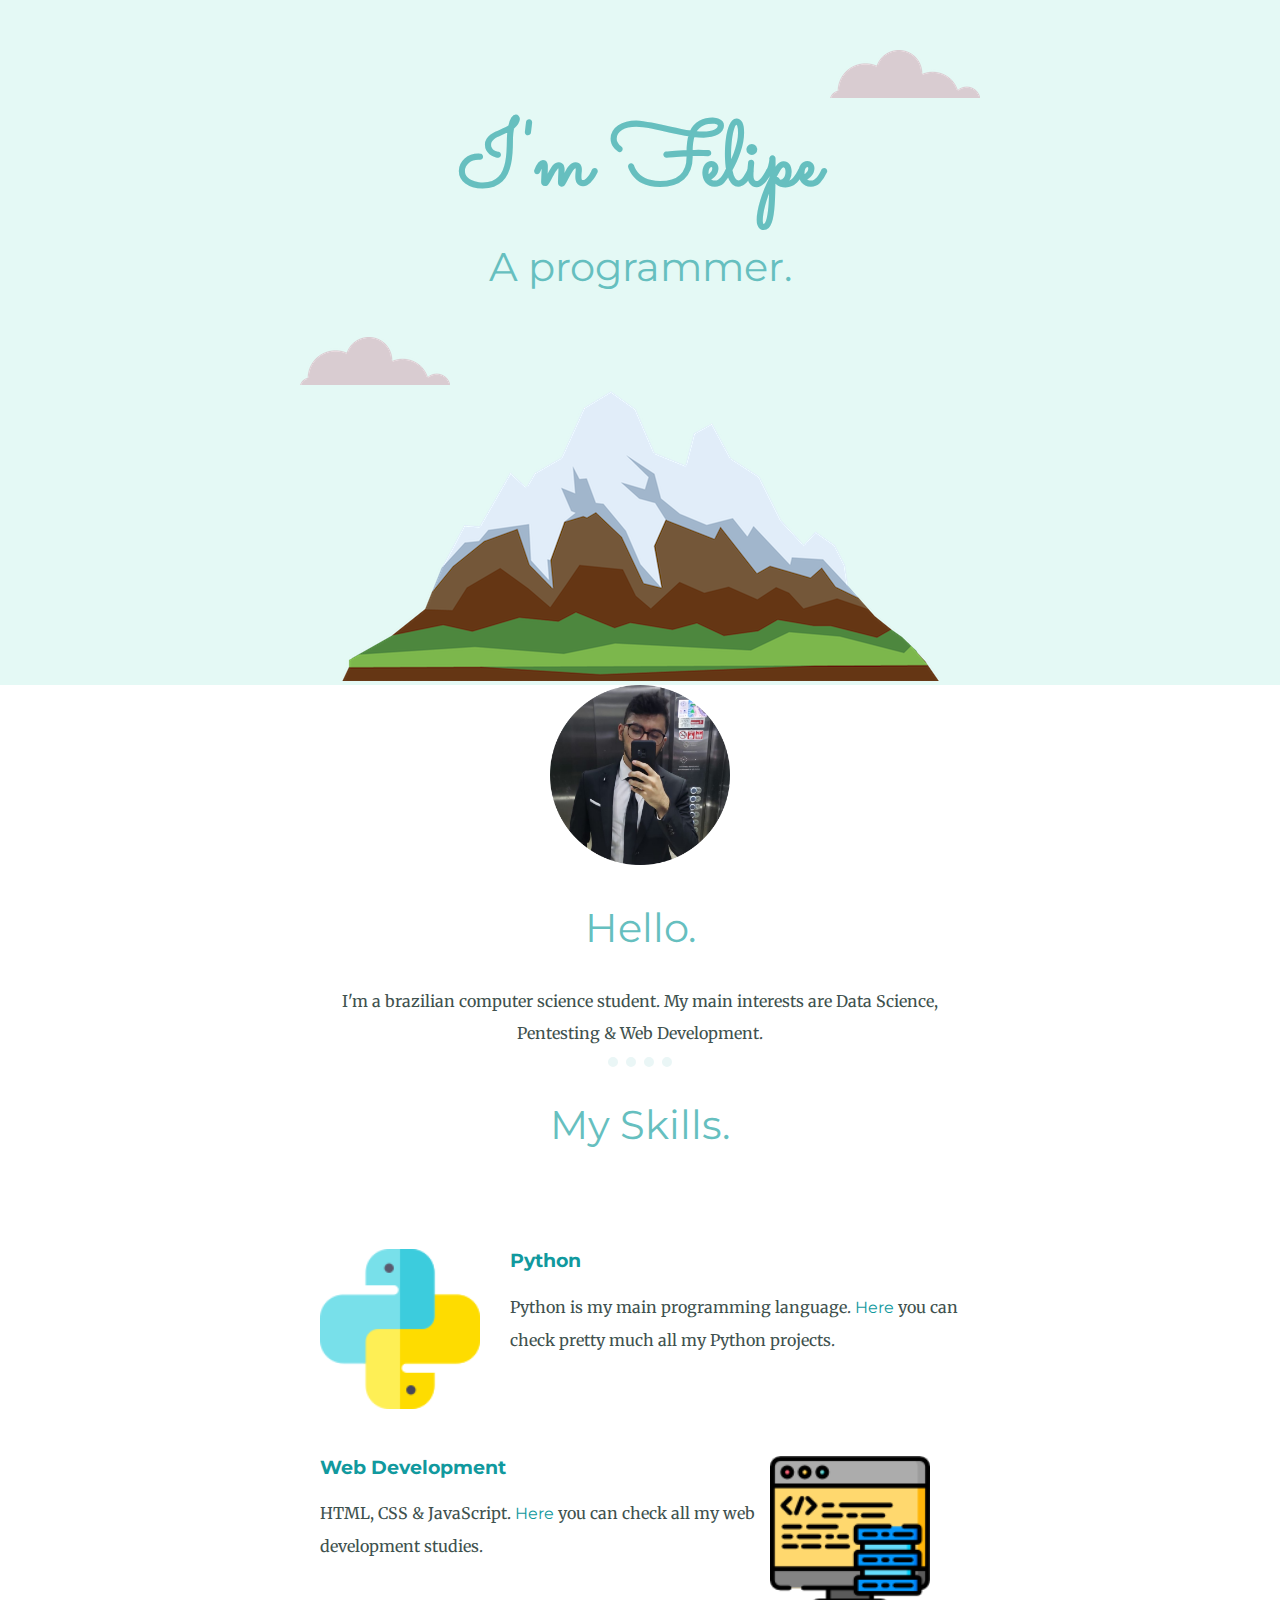
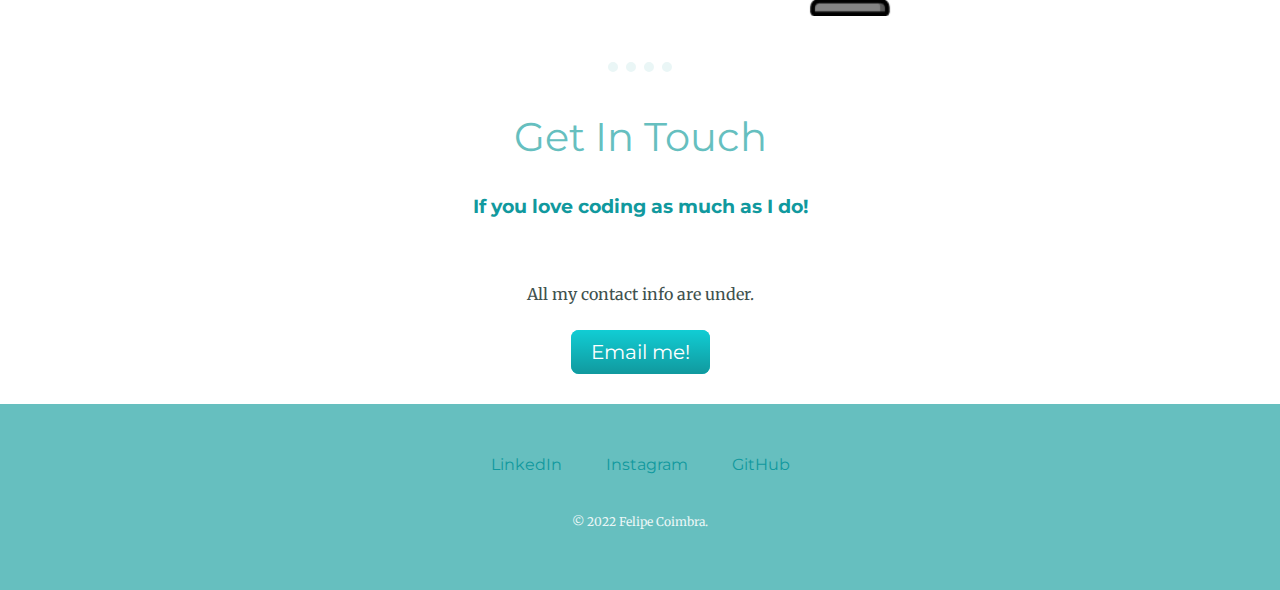
<file: CSS - My Site/index.html>
<!DOCTYPE html>
<html lang="en">
<head>
    <meta charset="UTF-8">
    <meta http-equiv="X-UA-Compatible" content="IE=edge">
    <meta name="viewport" content="width=device-width, initial-scale=1.0">
    <title>Felipe Coimbra</title>
    <link rel="stylesheet" href="styles.css">
    <link rel="shortcut icon" href="favicon.ico" type="image/x-icon">
    <link rel="preconnect" href="https://fonts.googleapis.com">
    <link rel="preconnect" href="https://fonts.gstatic.com" crossorigin>
    <link href="https://fonts.googleapis.com/css2?family=Merriweather&family=Montserrat:ital,wght@1,300&family=Sacramento&display=swap" rel="stylesheet">
</head>
<body>
    <div class="topcontainer">
        <img src="images/cloud.png" alt="cloud-img" class="top-cloud">
        <h1> I'm Felipe</h1>
        <h2>A programmer.</h2>
        <img src="images/cloud.png" alt="cloud-img" class="bottom-cloud">
        <img src="images/mountain.png" alt="cloud-img">
    </div>
    <div class="middle-container">
        <div class="profile">
          <img src="images\fotinha-modified.png" alt="Profile Photo" class="profile-picture">
          <h2>Hello.</h2>
          <p class="description">
            I'm a brazilian computer science  student. My main interests are Data Science, Pentesting & Web Development.</p>
        </div>
        <hr>
        <div class="skills">
          <h2>My Skills.</h2>
          <div class="skill-row">
            <img class="python-image" src="images\python (2).png" alt="python-logo">
            <h3>Python</h3>
            <p>Python is my main programming language. <a href="https://github.com/HiIamZeref/100-Days-of-Python">Here</a> you can check pretty much all my Python projects.</p>
          </div>
          <div class="skill-row">
            <img class="web-image" src="images\data.png" alt="">
            <h3>Web Development</h3>
            <p>HTML, CSS & JavaScript. <a href="https://github.com/HiIamZeref/WebDevelopment">Here</a> you can check all my web development studies.</p>
          </div>
        </div>
        <hr>
        <div class="contact-me">
          <h2>Get In Touch</h2>
          <h3>If you love coding as much as I do!</h3>
          <p class="contact-msg">All my contact info are under.</p>
          <a class="btn" href="mailto:felipegabycoimbra@hotmail.com">Email me!</a>
        </div>
      </div>
      
      
      <div class="bottom-container">
        <a class="footer-link" href="https://www.linkedin.com/in/felipe-coimbra13/">LinkedIn</a>
        <a class="footer-link" href="https://www.instagram.com/felipegcoimbra/">Instagram</a>
        <a class="footer-link" href="https://github.com/HiIamZeref">GitHub</a>
        <p class="copyright">© 2022 Felipe Coimbra.</p>
      </div>
    
</body>
</html>
</file>
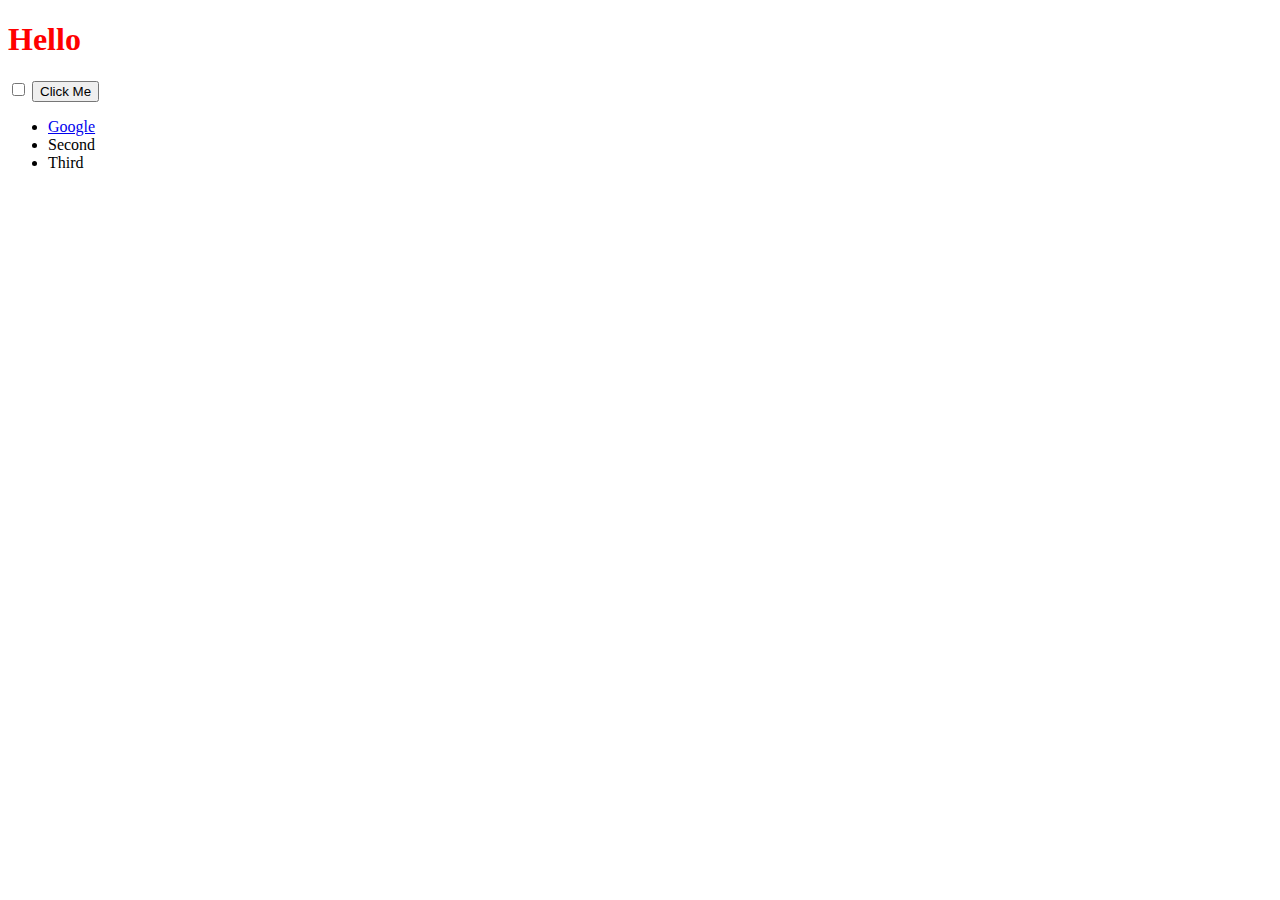
<file: Section 7 - DOM/DOM Challenge Starting Files/index.html>
<!DOCTYPE html>
<html lang="en" dir="ltr">
  <head>
    <meta charset="utf-8">
    <title>My Website</title>
    <link rel="stylesheet" href="styles.css">

  </head>
  <body>

    <h1>Hello</h1>

    <input type="checkbox">

    <button style=":active color:red;">Click Me</button>

    <ul>
      <li class="list">
        <a href="https://www.google.com">Google</a>
      </li>
      <li class="list">Second</li>
      <li class="list">Third</li>
    </ul>

  </body>

</html>
</file>
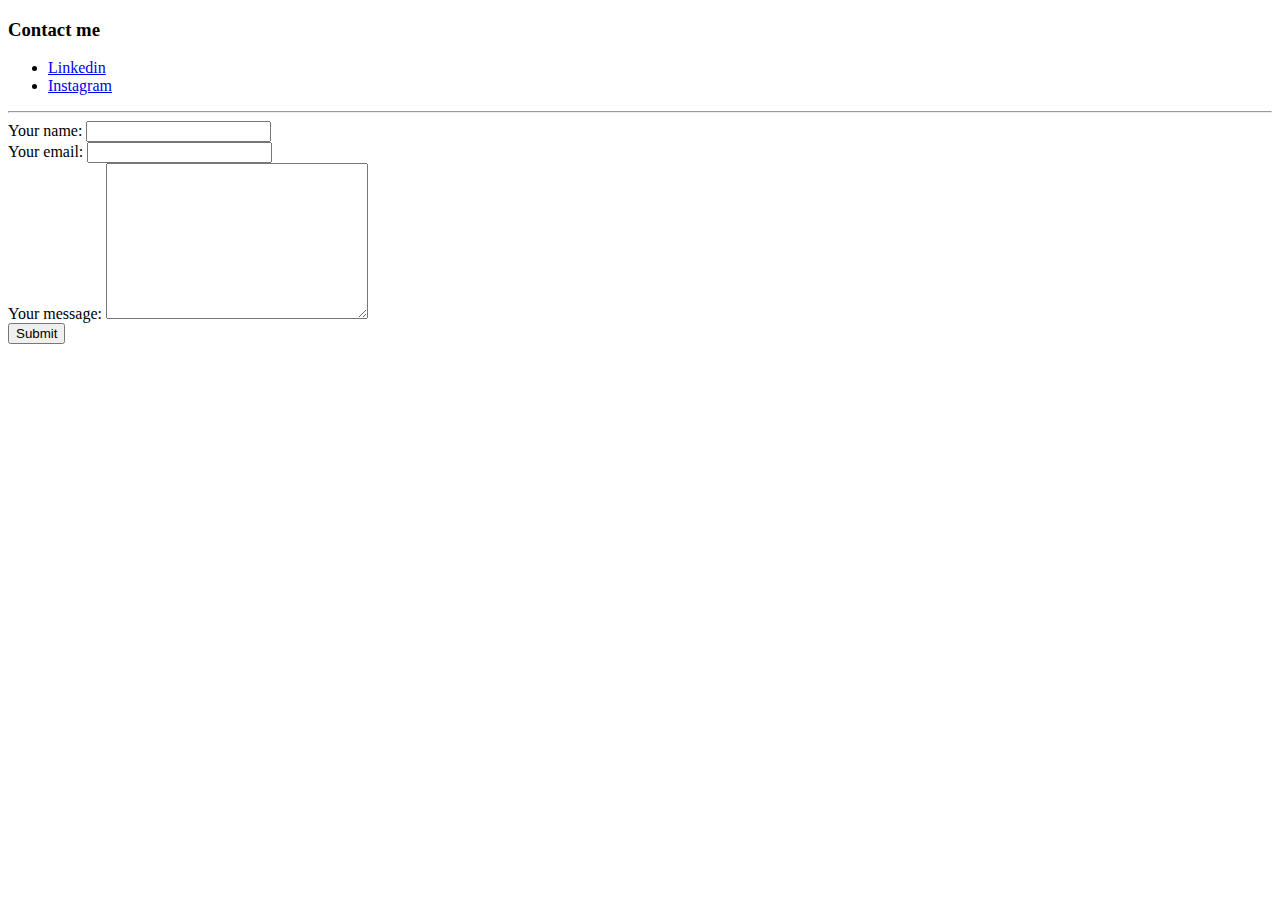
<file: HTML - Personal Site (Introduction & Intermediate)/contact.html>
<!DOCTYPE html>
<html lang="en">
<head>
    <meta charset="UTF-8">
    <meta http-equiv="X-UA-Compatible" content="IE=edge">
    <meta name="viewport" content="width=device-width, initial-scale=1.0">
    <title>My Contact</title>
</head>
<body>
    <h3>Contact me</h3>
    <ul>
        <li><a href="https://www.linkedin.com/in/felipe-coimbra13/">Linkedin</a></li>
        <li><a href="https://www.instagram.com/felipegcoimbra/">Instagram</a></li>
    </ul>
    <hr>
    <form action="mailto:felipe@email.com" method="post" enctype="text/plain">
        <label for="">Your name:</label>
        <input type="text" name="yourName"><br>
        <label for="">Your email:</label>
        <input type="email" name="yourEmail" id=""><br>
        <label for="">Your message:</label>
        <textarea name="yourMessage" id="" cols="30" rows="10"></textarea><br>
        <input type="submit">

    </form>
</body>
</html>
</file>
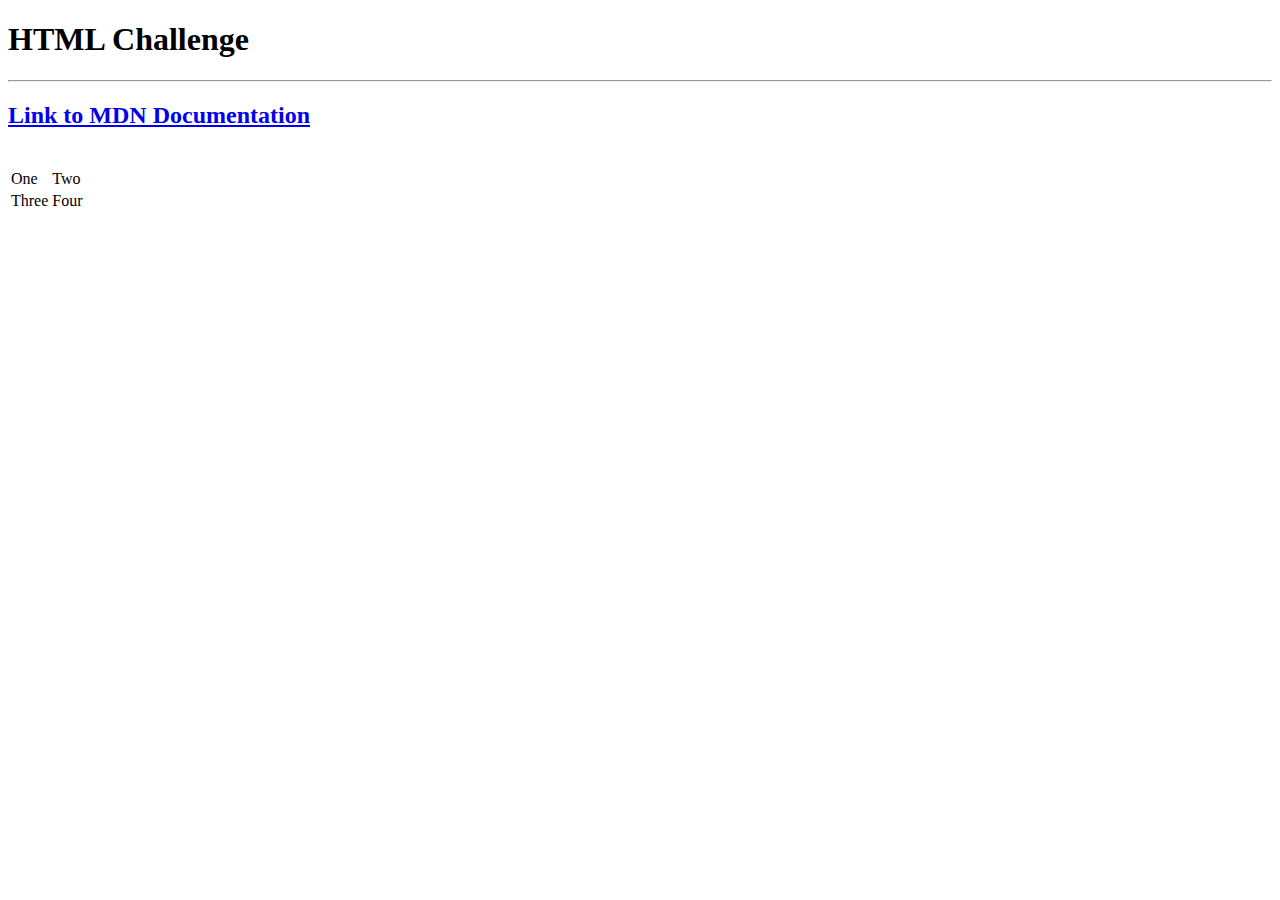
<file: HTML - Personal Site (Introduction & Intermediate)/htmlchallenge.html>
<!DOCTYPE html>
<html lang="en">
<head>
    <meta charset="UTF-8">
    <meta http-equiv="X-UA-Compatible" content="IE=edge">
    <meta name="viewport" content="width=device-width, initial-scale=1.0">
    <title>HtmlChallenge</title>
</head>
<body>
    <h1>HTML Challenge</h1>
    <hr>
    <h2><a href="https://developer.mozilla.org/pt-BR/">Link to MDN Documentation</a></h2><br>
    <table>
        <tr>
            <td>One</td>
            <td>Two</td>
        </tr>
        <tr>
            <td>Three</td>
            <td>Four</td>
        </tr>
    </table>
    
</body>
</html>
</file>
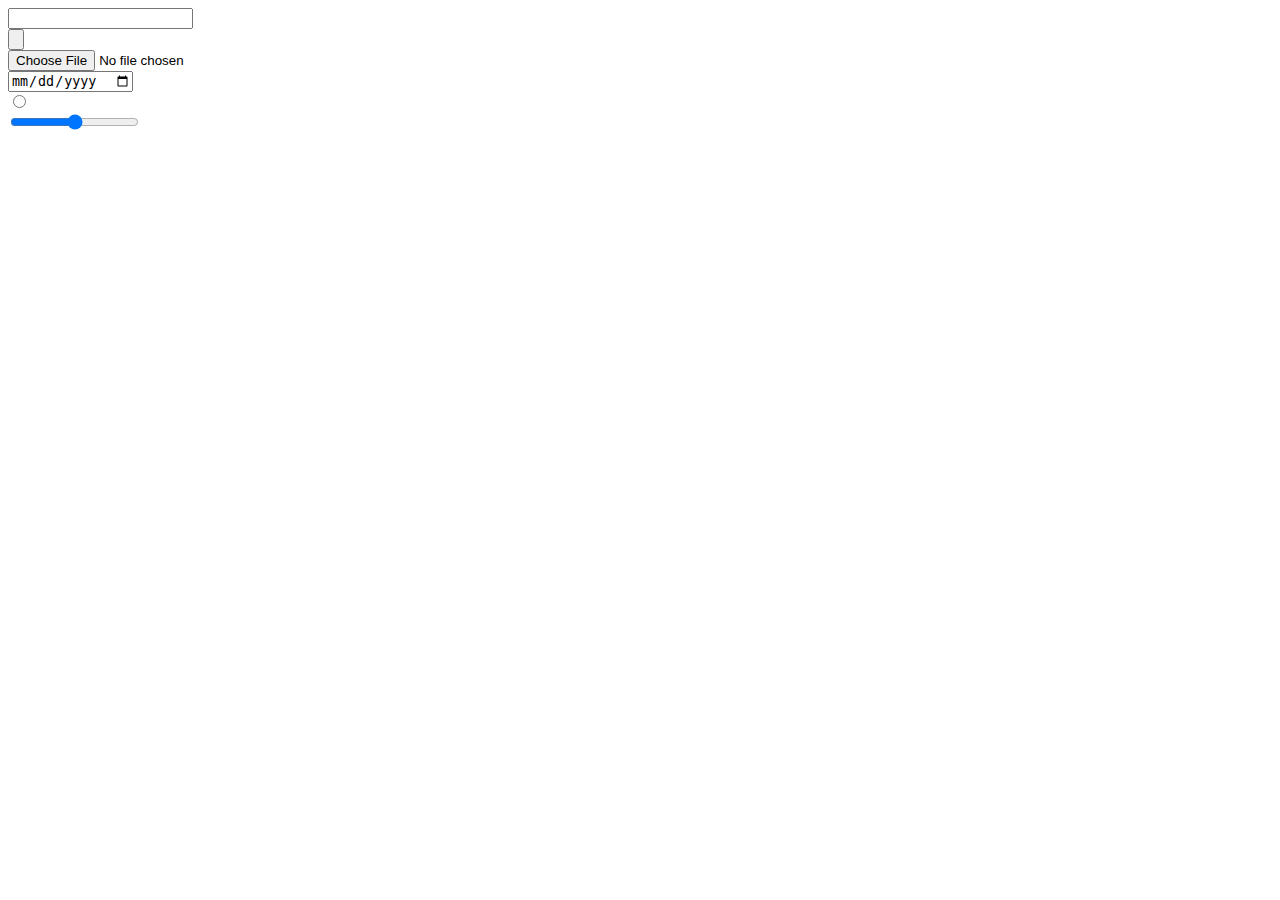
<file: HTML - Personal Site (Introduction & Intermediate)/inputs.html>
<!DOCTYPE html>
<html lang="en">
<head>
    <meta charset="UTF-8">
    <meta http-equiv="X-UA-Compatible" content="IE=edge">
    <meta name="viewport" content="width=device-width, initial-scale=1.0">
    <title>Input tests</title>
</head>
<body>
    <form action="" method="post">
        <input type="text" name="" id=""><br>
        <input type="submit" value=""><br>
        <input type="file" name="" id=""><br>
        <input type="date" name="" id=""><br>
        <input type="radio" name="" id=""><br>
        <input type="range" name="" id=""><br>
    </form>
   
</body>
</html>
</file>
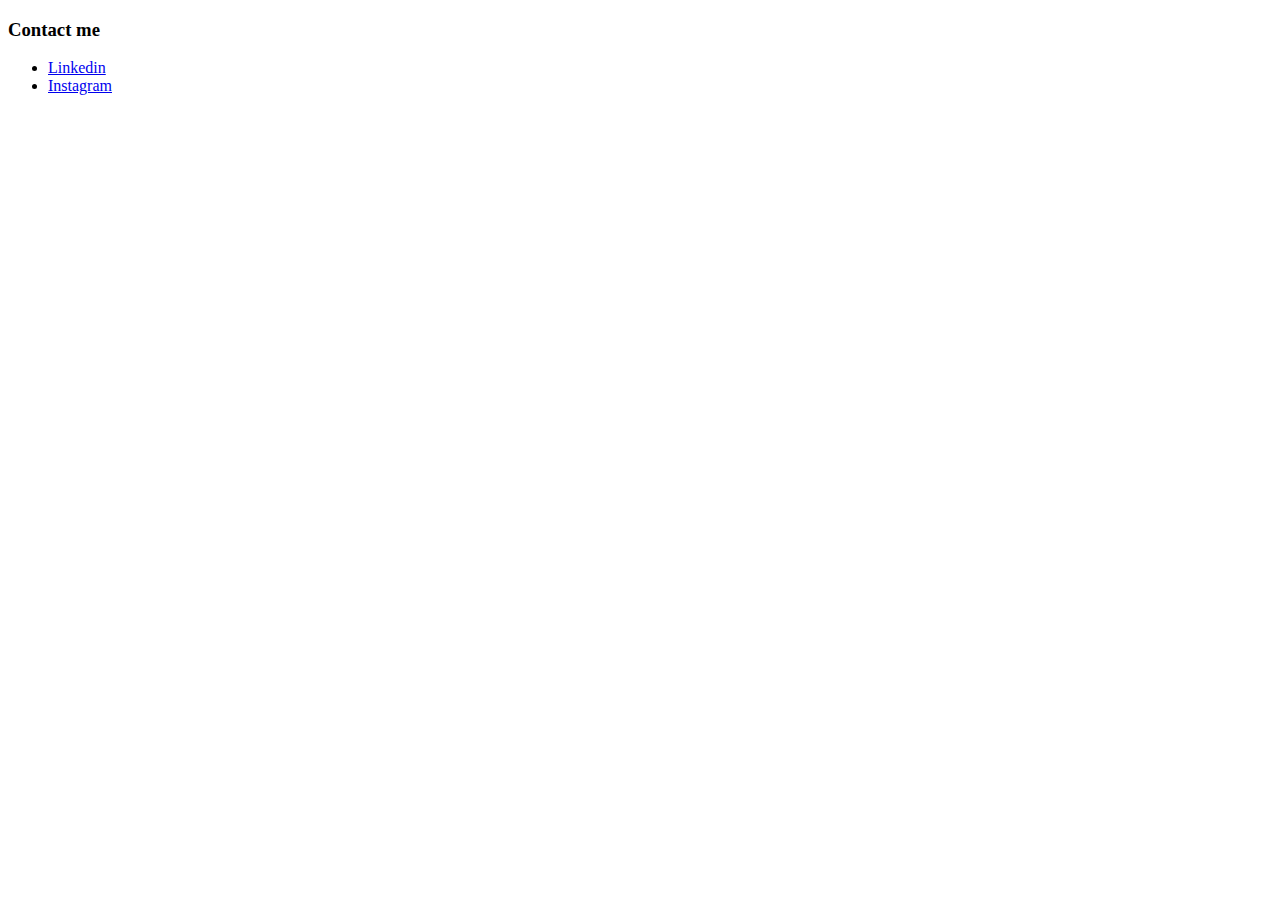
<file: HTML - Personal Site/contact.html>
<!DOCTYPE html>
<html lang="en">
<head>
    <meta charset="UTF-8">
    <meta http-equiv="X-UA-Compatible" content="IE=edge">
    <meta name="viewport" content="width=device-width, initial-scale=1.0">
    <title>My Contact</title>
</head>
<body>
    <h3>Contact me</h3>
    <ul>
        <li><a href="https://www.linkedin.com/in/felipe-coimbra13/">Linkedin</a></li>
        <li><a href="https://www.instagram.com/felipegcoimbra/">Instagram</a></li>
    </ul>
</body>
</html>
</file>
<file: CSS - My Site/styles.css>
a {
    color: #11999E;
    font-family: 'Montserrat', sans-serif;
    text-decoration: none;
}

a:hover {
    text-decoration: underline;   
}

body{
    margin: 0;
    text-align: center;
    font-family: 'Merriweather', serif;
}

h1 {
    margin-top: 50px;
    font-family: 'Sacramento', cursive;
    font-size: 5.625rem;
    color: #66BFBF;
    line-height: 2rem;
}

h2 {
    font-family: 'Montserrat', sans-serif;
    font-size: 2.5rem;
    color: #66BFBF;
    font-weight: normal;
}

h3 {
    font-family: 'Montserrat', sans-serif;
    color: #11999E;
}

hr {
    color: #EAF6F6;
    border-style: none;
    border-top: dotted;
    border-width: 10px;
    width: 5%;
}

p {
    line-height: 2rem;
}

.description {
    width: 50%;
    margin: auto;
}

.profile-picture {
    height: 180px;
    width: 180px;
}

.topcontainer{
    background-color: #E4F9F5;
    position: relative;
    padding-top: 100px;
}

.middle-container {
    color:  #40514e;
    
    
}

.bottom-container {
    background-color: #66BFBF;
    padding: 50px 0 20px;
    
    
}

.square {
    height: 200px;
    width: 200px;
}

.bottom-cloud {
    position: absolute;
    left: 300px;
    bottom: 300px;
}

.top-cloud {
    position: absolute;
    right: 300px;
    top: 50px;
}

.skill-row {
    width: 50%;
    margin: 100px auto;
    text-align: left;
    
    
}

.python-image {
    width: 25%;
    float: left;
    margin-right: 30px;
}

.web-image {
    width: 25%;
    float: right;
    margin-right: 30px;
}

.btn {
    background: #11CDD4;
    background-image: -webkit-linear-gradient(top, #11CDD4, #11999e);
    background-image: -moz-linear-gradient(top, #11CDD4, #11999e);
    background-image: -ms-linear-gradient(top, #11CDD4, #11999e);
    background-image: -o-linear-gradient(top, #11CDD4, #11999e);
    background-image: linear-gradient(to bottom, #11CDD4, #11999e);
    -webkit-border-radius: 8;
    -moz-border-radius: 8;
    border-radius: 8px;
    font-family: 'Montserrat', sans-serif;
    color: #ffffff;
    font-size: 20px;
    padding: 10px 20px 10px 20px;
    text-decoration: none;
}
  
.btn:hover {
    background: #30e3cb;
    background-image: -webkit-linear-gradient(top, #30e3cb, #2bc4ab);
    background-image: -moz-linear-gradient(top, #30e3cb, #2bc4ab);
    background-image: -ms-linear-gradient(top, #30e3cb, #2bc4ab);
    background-image: -o-linear-gradient(top, #30e3cb, #2bc4ab);
    background-image: linear-gradient(to bottom, #30e3cb, #2bc4ab);
    text-decoration: none;
}

  .contact-msg {
    width: 30%;
    margin: 60px auto 30px;
  }

.contact-me {
    margin: 40px auto;
}

.footer-link {
    margin: 10px 20px;
}

.footer-link:hover{
    color: #EAF6F6;

}

.copyright{
    color: #EAF6F6;
    font-size: 0.75rem;
    padding: 20px 0;
}
</file>
<file: Section 7 - DOM/DOM Challenge Starting Files/styles.css>
h1 {
  color: red;
}
</file>
